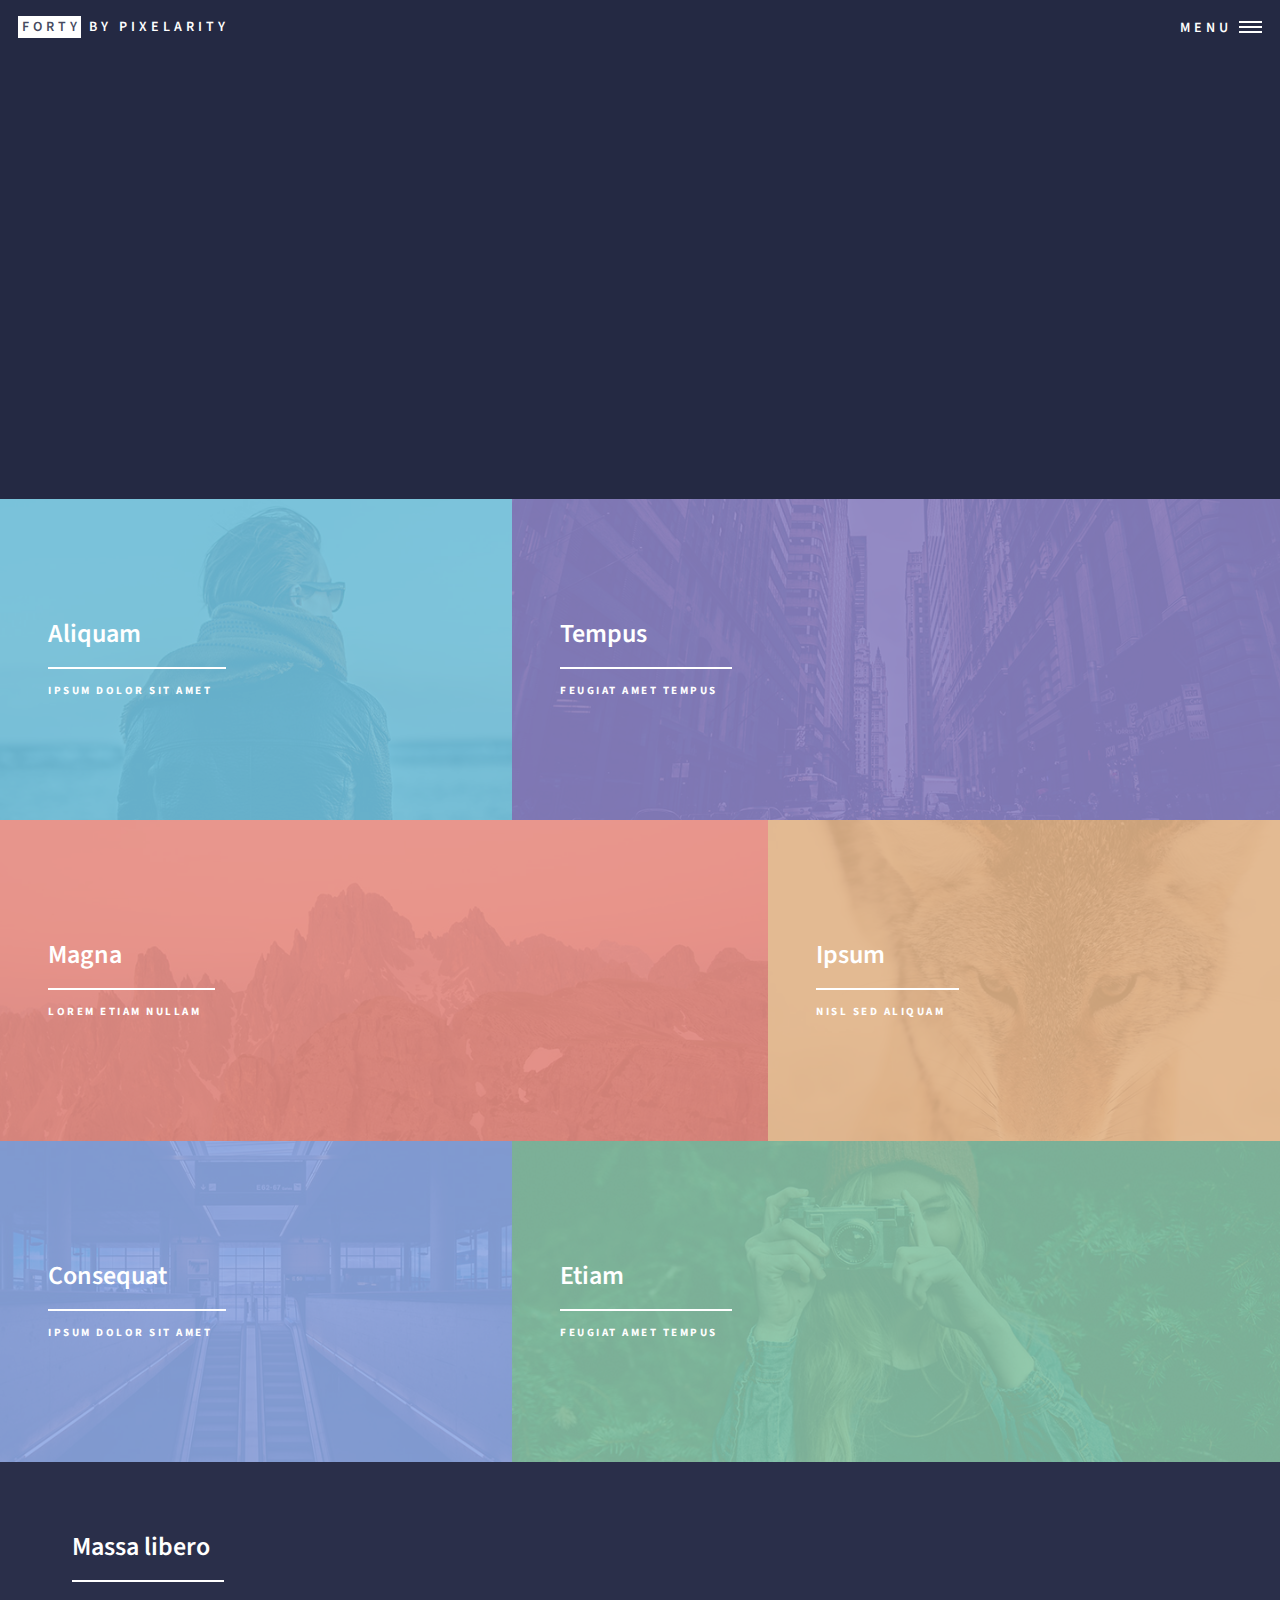
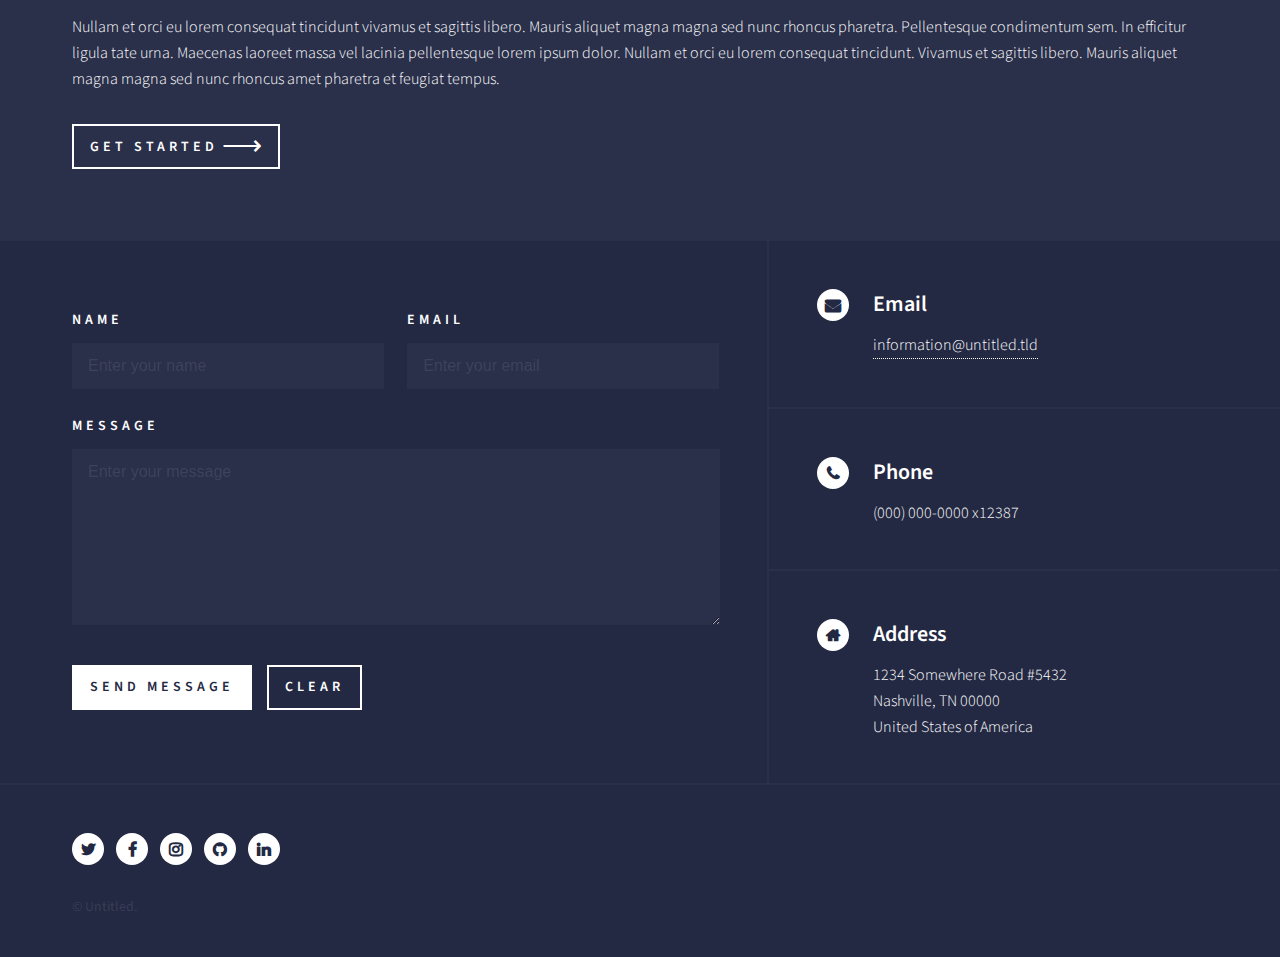
<file: index.html>
<!DOCTYPE html>
<html lang="en-US">
<head>
    <!-- Specify the character encoding for the HTML document. The default character encoding in HTML-5 is UTF-8 -->
	<meta charset="utf-8" />
	<!-- Will force Internet Explorer 8/9/10 to render the webpage in the highest available mode in the various cases when it may not -->
	<meta http-equiv="X-UA-Compatible" content="IE=edge" />
	<!-- The user's visible area of a web page that gives the browser instructions on how to control the page's dimensions and scaling -->
	<meta name="viewport" content="width=device-width, initial-scale=1.0" />
	<!-- The above 3 meta tags must come first in the head; any other head content must come after these tags -->
	<!-- Define a description of your web page -->
	<meta name="description" content="" />
	<!-- Define keywords for search engines -->
	<meta name="keywords" content="" />
    <!-- Define the author of a page -->
    <meta name="author" content="Dima Porhovniuk" />
	<title>Forty - Main Page</title>
	<!-- Normalize v4.1.1 -->
	<link rel="stylesheet" href="css/normalize.min.css" />
	<!-- Just Bootstrap grid -->
	<!-- <link rel="stylesheet" href="css/boots_grid.min.css" /> -->
	<!-- Google Fonts -->
	<link href="https://fonts.googleapis.com/css?family=Source+Sans+Pro:200,200i,300,300i,400,400i,600,600i,700,700i,900,900i" rel="stylesheet"> 
	<!-- Icons from Font Awesome -->
	<link rel="stylesheet" href="css/fonts_awesome_icons.min.css" />
	<!-- Work CSS field -->
	<link rel="stylesheet" href="css/main.min.css" />
	<!-- animation -->
	<link rel="stylesheet" href="https://cdnjs.cloudflare.com/ajax/libs/animate.css/3.5.2/animate.min.css">
	<!-- .container>.row>.col-lg-12.col-md-12.col-sm-12.col-xs-12 -->
</head>

<body>
<nav>
    <ul class="close">
        <li></li>
        <li></li>
    </ul>
    <ul class="menu">
        <li><a href="#">home</a></li>
        <li><a href="#">landing</a></li>
        <li><a href="#">generic</a></li>
        <li><a href="#">elements</a></li>
        <li>
            <ul class="btns">
                <li><a href="#">get started</a></li>
                <li><a href="#">log in</a></li>
            </ul>
        </li>
    </ul>
</nav>
<div class="content_wrapper">
    <header class="banner bann lighten_main">
       <div></div>
        <header class="clearfix to_down_head">
            <a href="#" class="log"><span>forty</span><span>by pixelarity</span></a>
            <div class="menu_click">
                <span>menu</span>
                <ul class="burger">
                    <li></li>
                    <li></li>    
                    <li></li>
                </ul> 
            </div>
        </header>
        <section class="intro to_right">
            <h1>Hi, my name is Forty</h1>
            <p>A aliquet diam aliquam integer at Cubilia <span></span> sed aliquam lorem dis Egestas Commodo.</p>
            <div><span>get started</span></div>
        </section>
    </header>
    <section class="link_gallery">
        <a href="html/index_descr.html">
            <div>
                <h3>Aliquam</h3>
                <p>Ipsum dolor sit amet</p>
            </div>
        </a>
        <a href="html/index_descr.html">
            <div>
                <h3>Tempus</h3>
                <p>feugiat amet tempus</p>
            </div>
        </a>
        <a href="html/index_descr.html">
            <div>
                <h3>Magna</h3>
                <p>Lorem etiam nullam</p>
            </div>
        </a>
        <a href="html/index_descr.html">
            <div>
                <h3>Ipsum</h3>
                <p>Nisl sed aliquam</p>
            </div>
        </a>
        <a href="html/index_descr.html">
            <div>
                <h3>Consequat</h3>
                <p>Ipsum dolor sit amet</p>
            </div>
        </a>
        <a href="html/index_descr.html">
            <div>
                <h3>Etiam</h3>
                <p>Feugiat amet tempus</p>
            </div>
        </a>
    </section>
    <section class="descript">
        <h2>Massa libero</h2>
        <p>Nullam et orci eu lorem consequat tincidunt vivamus et sagittis libero. Mauris aliquet magna magna sed nunc rhoncus pharetra. Pellentesque condimentum sem. In efficitur ligula tate urna. Maecenas laoreet massa vel lacinia pellentesque lorem ipsum dolor. Nullam et orci eu lorem consequat tincidunt. Vivamus et sagittis libero. Mauris aliquet magna magna sed nunc rhoncus amet pharetra et feugiat tempus.</p>
        <a href="#"><span>get started</span></a>
    </section>
    <footer>
        <section class="for_form">
            <form action="get">
                <fieldset>
                	<div>
                		<label for="user_name">name</label>
                		<input type='text' name='name' id='user_name' placeholder="Enter your name">
                	</div>
                    <div>
                    	<label for='user_email'>email</label>
                    	<input type='email' name='email' id='user_email' placeholder="Enter your email">
                    </div>
                    <label for='user_message'>message</label>
                    <textarea name='message' id='user_message' rows="6" placeholder="Enter your message"></textarea>
                    <input type="submit" value='send message'>
                    <input type="reset" value='clear'>
                </fieldset>
            </form>
        </section>
        <address class="contacts">
            <ul class='email'>
                <li class='contact'>Email</li>
                <li>
                    <ul>
                        <li><a href="mailto:information@untitled.tld">information@untitled.tld</a></li>
                    </ul>
                </li>
            </ul>
            <ul class='phone'>
                <li class='contact'>Phone</li>
                <li>
                    <ul>
                        <li>(000) 000-0000 x12387</li>
                    </ul>
                </li>
            </ul>
            <ul class='address'>
                <li class='contact'>Address</li>
                <li>
                    <ul>
                        <li>1234 Somewhere Road #5432</li>
                        <li>Nashville, TN 00000</li>
                        <li>United States of America</li>
                    </ul>
                </li>
            </ul>
        </address>
        <section class='socweb'>
            <ul>
                <li class='contact'></li>
                <li class='contact'></li>
                <li class='contact'></li>
                <li class='contact'></li>
                <li class='contact'></li>
            </ul>
            <p>&copy; Untitled.</p>
        </section>
    </footer>
</div>
<script src='js/scrpt.min.js'></script>
</body>
</html>
</file>
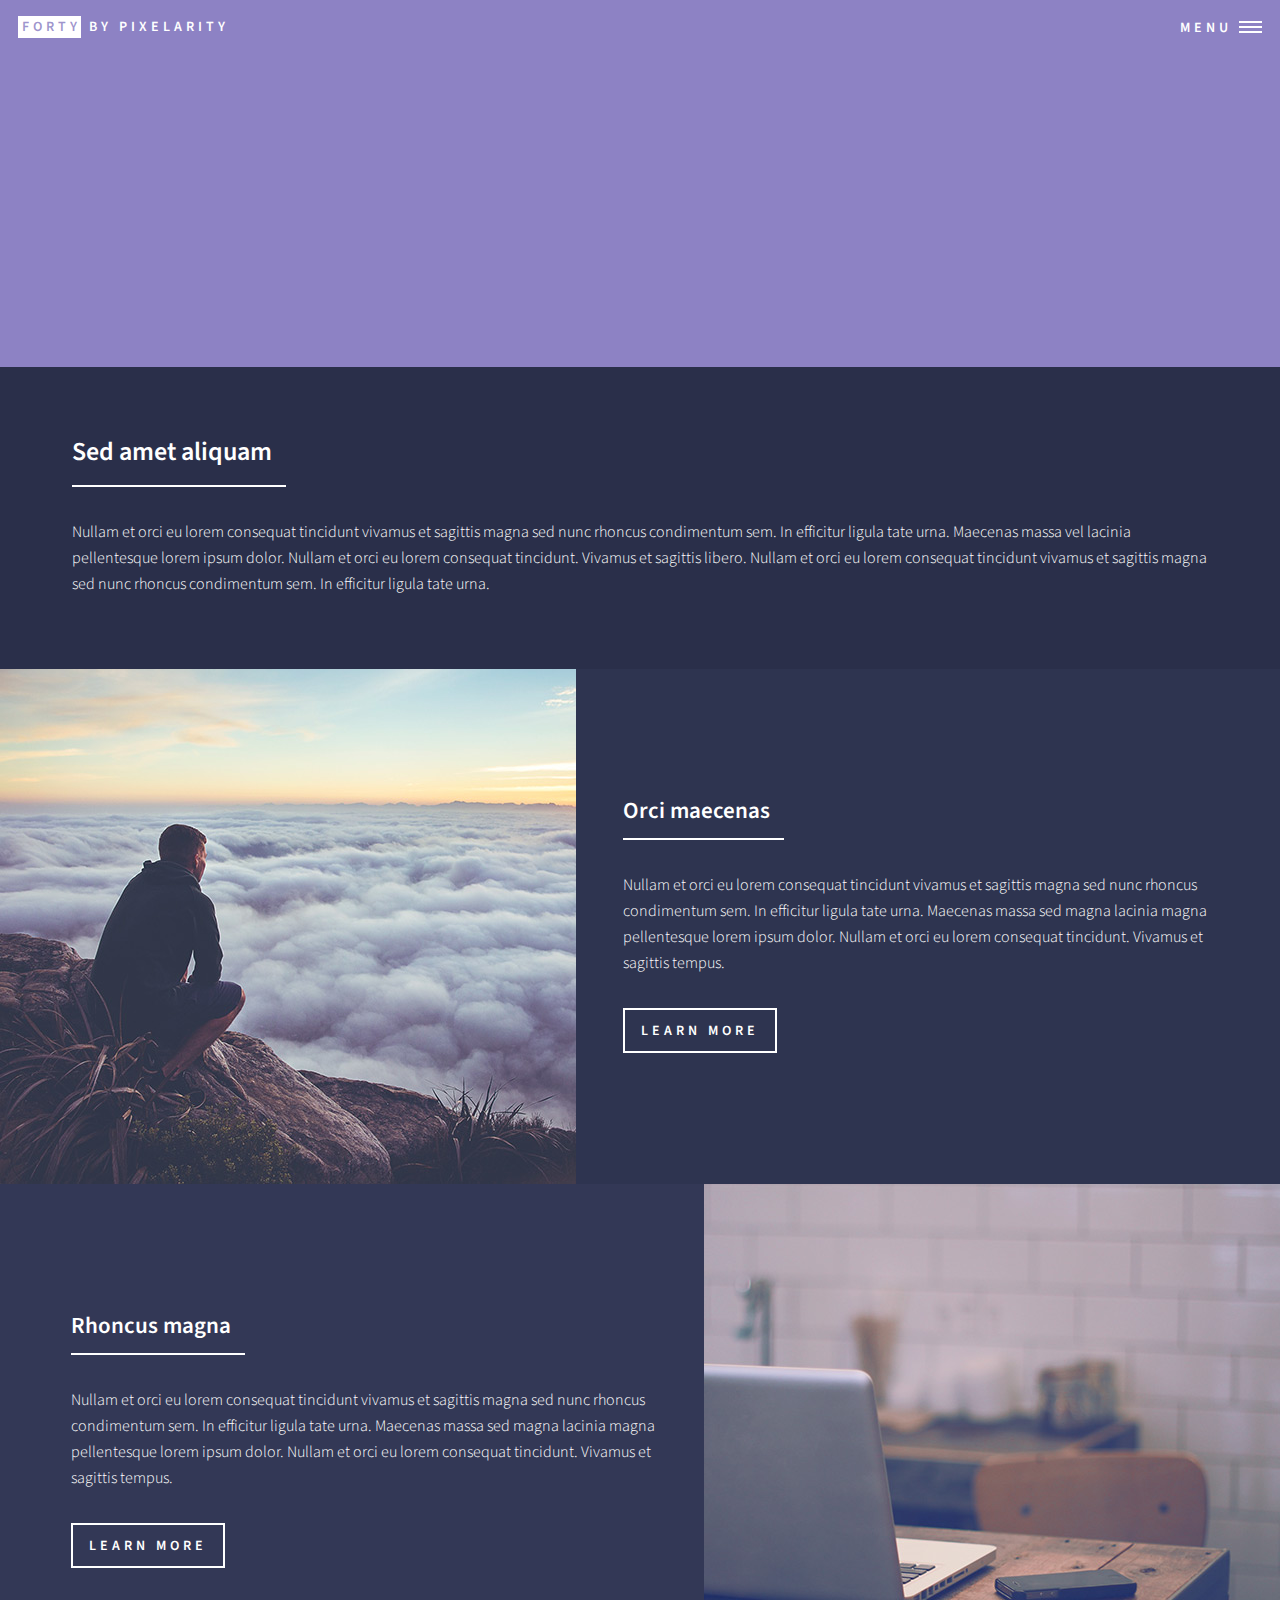
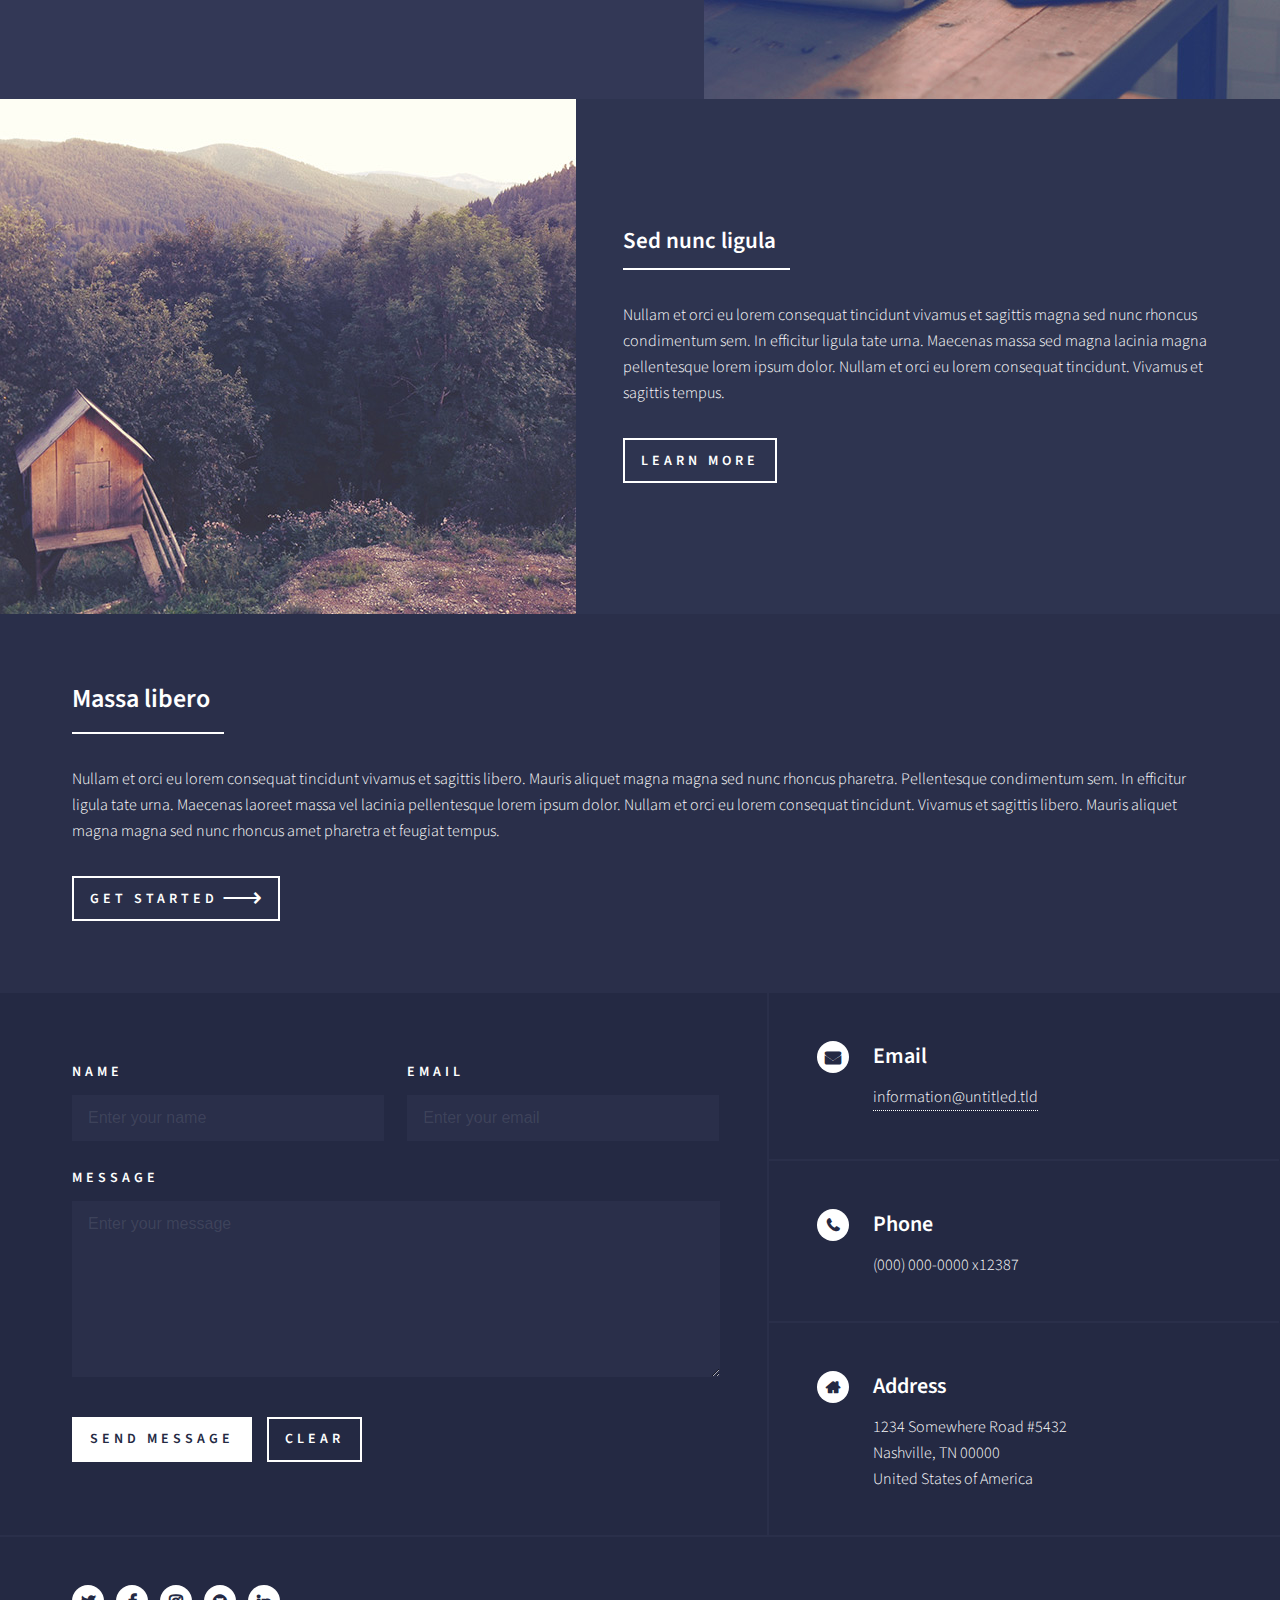
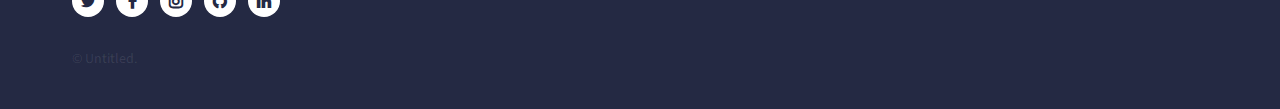
<file: html/index_descr.html>
<!DOCTYPE html>
<html lang="en-US">
<head>
    <!-- Specify the character encoding for the HTML document. The default character encoding in HTML-5 is UTF-8 -->
	<meta charset="utf-8" />
	<!-- Will force Internet Explorer 8/9/10 to render the webpage in the highest available mode in the various cases when it may not -->
	<meta http-equiv="X-UA-Compatible" content="IE=edge" />
	<!-- The user's visible area of a web page that gives the browser instructions on how to control the page's dimensions and scaling -->
	<meta name="viewport" content="width=device-width, initial-scale=1.0" />
	<!-- The above 3 meta tags must come first in the head; any other head content must come after these tags -->
	<!-- Define a description of your web page -->
	<meta name="description" content="" />
	<!-- Define keywords for search engines -->
	<meta name="keywords" content="" />
    <!-- Define the author of a page -->
    <meta name="author" content="Dima Porhovniuk" />
	<title>Forty - Main Page</title>
	<!-- Normalize v4.1.1 -->
	<link rel="stylesheet" href="../css/normalize.min.css" />
	<!-- Google Fonts -->
	<link href="https://fonts.googleapis.com/css?family=Source+Sans+Pro:200,200i,300,300i,400,400i,600,600i,700,700i,900,900i" rel="stylesheet"> 
	<!-- Icons from Font Awesome -->
	<link rel="stylesheet" href="../css/fonts_awesome_icons.min.css" />
	<!-- Work CSS field -->
	<link rel="stylesheet" href="../css/main.min.css" />
	<!-- animation -->
	<link rel="stylesheet" href="https://cdnjs.cloudflare.com/ajax/libs/animate.css/3.5.2/animate.min.css">
</head>

<body>
<nav>
    <ul class="close">
        <li></li>
        <li></li>
    </ul>
    <ul class="menu">
        <li><a href="#">home</a></li>
        <li><a href="#">landing</a></li>
        <li><a href="#">generic</a></li>
        <li><a href="#">elements</a></li>
        <li>
            <ul class="btns">
                <li><a href="#">get started</a></li>
                <li><a href="#">log in</a></li>
            </ul>
        </li>
    </ul>
</nav>
<div class="content_wrapper">
    <header class="banner_for_index bann lighten_purple">
        <header class="clearfix to_down_head">
            <a href="../index.html" class="log"><span>forty</span><span>by pixelarity</span></a>
            <div class="menu_click">
                <span>menu</span>
                <ul class="burger">
                    <li></li>
                    <li></li>    
                    <li></li>
                </ul> 
            </div>
        </header>
        <section class="intro_for_index to_right">
            <h1>Landing</h1>
            <p>Lorem ipsum dolor sit amet nullam consequat<span></span> sed veroeros. tempus adipiscing nulla.</p>
        </section>
    </header>
    <section class="descript">
        <h2>Sed amet aliquam</h2>
        <p>Nullam et orci eu lorem consequat tincidunt vivamus et sagittis magna sed nunc rhoncus condimentum sem. In efficitur ligula tate urna. Maecenas massa vel lacinia pellentesque lorem ipsum dolor. Nullam et orci eu lorem consequat tincidunt. Vivamus et sagittis libero. Nullam et orci eu lorem consequat tincidunt vivamus et sagittis magna sed nunc rhoncus condimentum sem. In efficitur ligula tate urna.</p>
    </section>
    <section class="articles">
        <article>
            <img src="../img/pic08.jpg" alt="">
            <div class="wrapper">
                <h3>Orci maecenas</h3>
                <p>Nullam et orci eu lorem consequat tincidunt vivamus et sagittis magna sed nunc rhoncus condimentum sem. In efficitur ligula tate urna. Maecenas massa sed magna lacinia magna pellentesque lorem ipsum dolor. Nullam et orci eu lorem consequat tincidunt. Vivamus et sagittis tempus.</p>
                <a href="#">Learn more</a>
            </div>
        </article>
        <article>
            <img src="../img/pic09.jpg" alt="">
            <div class="wrapper">
                <h3>Rhoncus magna</h3>
                <p>Nullam et orci eu lorem consequat tincidunt vivamus et sagittis magna sed nunc rhoncus condimentum sem. In efficitur ligula tate urna. Maecenas massa sed magna lacinia magna pellentesque lorem ipsum dolor. Nullam et orci eu lorem consequat tincidunt. Vivamus et sagittis tempus.</p>
                <a href="#">Learn more</a>
            </div>
        </article>
        <article>
            <img src="../img/pic10.jpg" alt="">
            <div class="wrapper">
                <h3>Sed nunc ligula</h3>
                <p>Nullam et orci eu lorem consequat tincidunt vivamus et sagittis magna sed nunc rhoncus condimentum sem. In efficitur ligula tate urna. Maecenas massa sed magna lacinia magna pellentesque lorem ipsum dolor. Nullam et orci eu lorem consequat tincidunt. Vivamus et sagittis tempus.</p>
                <a href="#">Learn more</a>
            </div>
        </article>
    </section>
    <section class="descript">
        <h2>Massa libero</h2>
        <p>Nullam et orci eu lorem consequat tincidunt vivamus et sagittis libero. Mauris aliquet magna magna sed nunc rhoncus pharetra. Pellentesque condimentum sem. In efficitur ligula tate urna. Maecenas laoreet massa vel lacinia pellentesque lorem ipsum dolor. Nullam et orci eu lorem consequat tincidunt. Vivamus et sagittis libero. Mauris aliquet magna magna sed nunc rhoncus amet pharetra et feugiat tempus.</p>
        <a href="#"><span>get started</span></a>
    </section>
    <footer>
        <section class="for_form">
            <form action="get">
                <fieldset>
                	<div>
                		<label for="user_name">name</label>
                		<input type='text' name='name' id='user_name' placeholder="Enter your name">
                	</div>
                    <div>
                    	<label for='user_email'>email</label>
                    	<input type='email' name='email' id='user_email' placeholder="Enter your email">
                    </div>
                    <label for='user_message'>message</label>
                    <textarea name='message' id='user_message' rows="6" placeholder="Enter your message"></textarea>
                    <input type="submit" value='send message'>
                    <input type="reset" value='clear'>
                </fieldset>
            </form>
        </section>
        <address class="contacts">
            <ul class='email'>
                <li class='contact'>Email</li>
                <li>
                    <ul>
                        <li><a href="mailto:information@untitled.tld">information@untitled.tld</a></li>
                    </ul>
                </li>
            </ul>
            <ul class='phone'>
                <li class='contact'>Phone</li>
                <li>
                    <ul>
                        <li>(000) 000-0000 x12387</li>
                    </ul>
                </li>
            </ul>
            <ul class='address'>
                <li class='contact'>Address</li>
                <li>
                    <ul>
                        <li>1234 Somewhere Road #5432</li>
                        <li>Nashville, TN 00000</li>
                        <li>United States of America</li>
                    </ul>
                </li>
            </ul>
        </address>
        <section class='socweb'>
            <ul>
                <li class='contact'></li>
                <li class='contact'></li>
                <li class='contact'></li>
                <li class='contact'></li>
                <li class='contact'></li>
            </ul>
            <p>&copy; Untitled.</p>
        </section>
    </footer>
</div>
<script src='../js/scrpt.min.js'></script>
</body>
</html>
</file>
<file: css/fonts_awesome_icons.min.css>
@font-face {
    font-family: 'FontAwesome';
    src: url('../fonts/fontawesome-webfont.eot?v=4.6.3');
    src: url('../fonts/fontawesome-webfont.eot?#iefix&v=4.6.3') format('embedded-opentype'), url('../fonts/fontawesome-webfont.woff2?v=4.6.3') format('woff2'), url('../fonts/fontawesome-webfont.woff?v=4.6.3') format('woff'), url('../fonts/fontawesome-webfont.ttf?v=4.6.3') format('truetype'), url('../fonts/fontawesome-webfont.svg?v=4.6.3#fontawesomeregular') format('svg');
    font-weight: normal;
    font-style: normal;
}

.fa {
    display: inline-block;
    font: normal normal normal 14px/1 FontAwesome;
    font-size: inherit;
    text-rendering: auto;
    -webkit-font-smoothing: antialiased;
    -moz-osx-font-smoothing: grayscale;
}

.fa-navicon:before,
.fa-reorder:before,
.fa-bars:before {
    content: "\f0c9";
}

.fa-times:before {
    content: "\f00d";
}

.fa-facebook:before {
    content: "\f09a";
}

.fa-instagram:before {
    content: "\f16d";
}

.fa-linkedin:before {
    content: "\f0e1";
}

.fa-twitter:before {
    content: "\f099";
}

.fa-github:before {
  content: "\f09b";
}

.fa-envelope:before {
  content: "\f0e0";
}

.fa-home:before {
  content: "\f015";
}

.fa-phone:before {
  content: "\f095";
}
</file>
<file: css/main.min.css>
body{font-family:"Source Sans Pro",arial,sans-serif;background-color:#242943;color:#fff;line-height:1;position:relative;z-index:0}*,:after,:before{-webkit-box-sizing:border-box;-moz-box-sizing:border-box;box-sizing:border-box}.clearfix:after,.clearfix:before{content:"";display:table}.clearfix:after{clear:both}.clearfix{zoom:1}ul{margin:0;padding:0;list-style:none}a{text-decoration:none;color:#fff}fieldset,h1,h2,h3,p{margin:0}fieldset{padding:0;border:none}h1,h2,h3{font-weight:600}input[type=reset],input[type=submit]{border:none;background:0 0}address{font-style:normal}@-webkit-keyframes to_opacity{from{opacity:0}to{opacity:1}}@-moz-keyframes to_opacity{from{opacity:0}to{opacity:1}}@-o-keyframes to_opacity{from{opacity:0}to{opacity:1}}@keyframes to_opacity{from{opacity:0}to{opacity:1}}@-webkit-keyframes from_opacity{from{opacity:1}to{opacity:0}}@-moz-keyframes from_opacity{from{opacity:1}to{opacity:0}}@-o-keyframes from_opacity{from{opacity:1}to{opacity:0}}@keyframes from_opacity{from{opacity:1}to{opacity:0}}@-webkit-keyframes to_blur{from{-webkit-filter:blur(0)}to{-webkit-filter:blur(5px)}}@-moz-keyframes to_blur{from{-moz-filter:blur(0)}to{-moz-filter:blur(5px)}}@-o-keyframes to_blur{from{-o-filter:blur(0)}to{-o-filter:blur(5px)}}@keyframes to_blur{from{filter:blur(0)}to{filter:blur(5px)}}@-webkit-keyframes from_blur{from{-webkit-filter:blur(5px)}to{-webkit-filter:blur(0)}}@-moz-keyframes from_blur{from{-moz-filter:blur(5px)}to{-moz-filter:blur(0)}}@-o-keyframes from_blur{from{-o-filter:blur(5px)}to{-o-filter:blur(0)}}@keyframes from_blur{from{filter:blur(5px)}to{filter:blur(0)}}@-webkit-keyframes from_up_to_down{from{-webkit-transform:translateY(-100%)}to{-webkit-transform:translateY(0)}}@-moz-keyframes from_up_to_down{from{-moz-transform:translateY(-100%)}to{-moz-transform:translateY(0)}}@-o-keyframes from_up_to_down{from{-o-transform:translateY(-100%)}to{-o-transform:translateY(0)}}@keyframes from_up_to_down{from{transform:translateY(-100%)}to{transform:translateY(0)}}@-webkit-keyframes from_down_to_up{from{-webkit-transform:translateY(0)}to{-webkit-transform:translateY(-100%)}}@-moz-keyframes from_down_to_up{from{-moz-transform:translateY(0)}to{-moz-transform:translateY(-100%)}}@-o-keyframes from_down_to_up{from{-o-transform:translateY(0)}to{-o-transform:translateY(-100%)}}@keyframes from_down_to_up{from{transform:translateY(0)}to{transform:translateY(-100%)}}@-webkit-keyframes from_left_to_right{from{-webkit-transform:translateX(-100%);opacity:0}to{-webkit-transform:translateX(0);opacity:1}}@-moz-keyframes from_left_to_right{from{-moz-transform:translateX(-100%);opacity:0}to{-moz-transform:translateX(0);opacity:1}}@-o-keyframes from_left_to_right{from{-o-transform:translateX(-100%);opacity:0}to{-o-transform:translateX(0);opacity:1}}@keyframes from_left_to_right{from{transform:translateX(-100%);opacity:0}to{transform:translateX(0);opacity:1}}@-webkit-keyframes darken{from{background-color:transparent}to{background-color:rgba(36,41,67,1)}}@-moz-keyframes darken{from{background-color:transparent}to{background-color:rgba(36,41,67,1)}}@-o-keyframes darken{from{background-color:transparent}to{background-color:rgba(36,41,67,1)}}@keyframes darken{from{background-color:transparent}to{background-color:rgba(36,41,67,1)}}@-webkit-keyframes lighten_main{from{background-color:rgba(36,41,67,1)}to{background-color:rgba(36,41,67,.85)}}@-moz-keyframes lighten_main{from{background-color:rgba(36,41,67,1)}to{background-color:rgba(36,41,67,.85)}}@-o-keyframes lighten_main{from{background-color:rgba(36,41,67,1)}to{background-color:rgba(36,41,67,.85)}}@keyframes lighten_main{from{background-color:rgba(36,41,67,1)}to{background-color:rgba(36,41,67,.85)}}@-webkit-keyframes lighten_purple{from{background-color:rgba(141,130,196,1)}to{background-color:rgba(141,130,196,.85)}}@-moz-keyframes lighten_purple{from{background-color:rgba(141,130,196,1)}to{background-color:rgba(141,130,196,.85)}}@-o-keyframes lighten_purple{from{background-color:rgba(141,130,196,1)}to{background-color:rgba(141,130,196,.85)}}@keyframes lighten_purple{from{background-color:rgba(141,130,196,1)}to{background-color:rgba(141,130,196,.85)}}@-webkit-keyframes size{from{-webkit-transform:scale(1)}to{-webkit-transform:scale(.5)}}@-moz-keyframes size{from{-moz-transform:scale(1)}to{-moz-transform:scale(.5)}}@-o-keyframes size{from{-o-transform:scale(1)}to{-o-transform:scale(.5)}}@keyframes size{from{transform:scale(1)}to{transform:scale(.5)}}.blur_off,.blur_on,.darken:before,.lighten_main:before,.lighten_purple:before,.opacity_off,.opacity_on,.size,.to_down,.to_up{-webkit-animation-timing-function:linear;-moz-animation-timing-function:linear;-o-animation-timing-function:linear;animation-timing-function:linear}.blur_on,.darken:before,.lighten_main:before,.lighten_purple:before,.opacity_on,.size,.to_down{-webkit-animation-fill-mode:forwards;-moz-animation-fill-mode:forwards;-o-animation-fill-mode:forwards;animation-fill-mode:forwards}.blur_off,.opacity_off,.to_up{-webkit-animation-fill-mode:backwards;-moz-animation-fill-mode:backwards;-o-animation-fill-mode:backwards;animation-fill-mode:backwards}.opacity_off,.opacity_on,.lighten_main:before,.lighten_purple:before{-webkit-animation-duration:1s;-moz-animation-duration:1s;-o-animation-duration:1s;animation-duration:1s}.opacity_on{-webkit-animation-name:to_opacity;-moz-animation-name:to_opacity;-o-animation-name:to_opacity;animation-name:to_opacity;-webkit-animation-delay:.25s;-moz-animation-delay:.25s;-o-animation-delay:.25s;animation-delay:.25s}.opacity_on{-webkit-animation-delay:.25s;-moz-animation-delay:.25s;-o-animation-delay:.25s;animation-delay:.25s}.opacity_off{-webkit-animation-name:from_opacity;-moz-animation-name:from_opacity;-o-animation-name:from_opacity;animation-name:from_opacity}.blur_off,.blur_on,.size,.to_down,.to_up{-webkit-animation-duration:.75s;-moz-animation-duration:.75s;-o-animation-duration:.75s;animation-duration:.75s}.blur_on{-webkit-animation-name:to_blur;-moz-animation-name:to_blur;-o-animation-name:to_blur;animation-name:to_blur}.blur_off{-webkit-animation-name:from_blur;-moz-animation-name:from_blur;-o-animation-name:from_blur;animation-name:from_blur}.blur_off,.lighten_main:before,.lighten_purple:before{-webkit-animation-delay:.5s;-moz-animation-delay:.5s;-o-animation-delay:.5s;animation-delay:.5s}.to_down{-webkit-animation-name:from_up_to_down;-moz-animation-name:from_up_to_down;-o-animation-name:from_up_to_down;animation-name:from_up_to_down}.to_up{-webkit-animation-name:from_down_to_up;-moz-animation-name:from_down_to_up;-o-animation-name:from_down_to_up;animation-name:from_down_to_up}.to_right{-webkit-animation:from_left_to_right 1.5s linear .75s forwards,to_opacity 1.5s linear 1.5s backwards;-moz-animation:from_left_to_right 1.5s linear .75s forwards,to_opacity 1.5s linear 1.5s backwards;-o-animation:from_left_to_right 1.5s linear .75s forwards,to_opacity 1.5s linear 1.5s backwards;animation:from_left_to_right 1.5s linear .75s forwards,to_opacity 1.5s linear 1.5s backwards}.to_down_head{-webkit-animation:from_up_to_down 1.25s linear .5s forwards,to_opacity 1.5s linear 1s backwards;-moz-animation:from_up_to_down 1.25s linear .5s forwards,to_opacity 1.5s linear 1s backwards;-o-animation:from_up_to_down 1.25s linear .5s forwards,to_opacity 1.5s linear 1s backwards;animation:from_up_to_down 1.25s linear .5s forwards,to_opacity 1.5s linear 1s backwards}.size{-webkit-animation-name:size;-moz-animation-name:size;-o-animation-name:size;animation-name:size}.darken:before{content:'';position:absolute;top:0;right:0;bottom:0;left:0;background-color:transparent;z-index:1;-webkit-animation-name:darken;-moz-animation-name:darken;-o-animation-name:darken;animation-name:darken;-webkit-animation-duration:.25s;-moz-animation-duration:.25s;-o-animation-duration:.25s;animation-duration:.25s}.articles a,.close li,.descript a,.email .contact+li>ul,.email .contact+li>ul a,.intro div,.link_gallery a div:after,.log span:nth-child(1),.log span:nth-child(2),.menu a,.menu_click .burger li,.menu_click span,.socweb .contact:before,input[type=reset],input[type=submit]{-webkit-transition:all .25s linear;-moz-transition:all .25s linear;-o-transition:all .25s linear;transition:all .25s linear}.close:hover li,.log:hover span:nth-child(1),.menu .btns li:nth-of-type(1) a:hover,.menu_click:hover .burger li,.socweb .contact:hover:before,input[type=submit]:hover{background-color:#9bf1ff}.close:active li,.log:active span:nth-child(1),.menu .btns li:nth-of-type(1) a:active,.menu_click:active .burger li,.socweb .contact:active:before,input[type=submit]:active{background-color:#6fc3df}.articles a:hover,.descript a:hover,.email .contact+li>ul:hover a,.intro div:hover,.log:hover span:nth-child(2),.menu .btns li:nth-of-type(2) a:hover,.menu>li>a:hover,.menu_click:hover span,input[type=reset]:hover{color:#9bf1ff}.articles a:active,.descript a:active,.email .contact+li>ul:active a,.intro div:active,.log:active span:nth-child(2),.menu .btns li:nth-of-type(2) a:active,.menu>li>a:active,.menu_click:active span,input[type=reset]:active{color:#6fc3df}.articles a:hover,.descript a:hover,.intro div:hover,.menu .btns li:nth-of-type(1) a:hover,.menu .btns li:nth-of-type(2) a:hover,input[type=reset]:hover,input[type=submit]:hover{border-color:#9bf1ff}.articles a:active,.descript a:active,.intro div:active,.menu .btns li:nth-of-type(1) a:active,.menu .btns li:nth-of-type(2) a:hover,input[type=reset]:active,input[type=submit]:active{border-color:#6fc3df}.link_gallery a:nth-of-type(n+1):hover div:after{background-color:transparent}.email .contact+li>ul:hover{border-color:transparent}nav{position:fixed;top:0;right:0;bottom:0;left:0;width:100%;height:100%;background-color:rgba(36,41,67,.95);opacity:0;display:none;z-index:3}.close{padding:2.04167rem 1.5rem}.close li:nth-child(1){-ms-transform:rotate(45deg);-webkit-transform:rotate(45deg);-o-transform:rotate(45deg);transform:rotate(45deg)}.close li:nth-child(2){-ms-transform:translateY(-.125rem) rotate(-45deg);-webkit-transform:translateY(-.125rem) rotate(-45deg);-o-transform:translateY(-.125rem) rotate(-45deg);transform:translateY(-.125rem) rotate(-45deg)}.menu{padding:4.375rem 0;position:relative;left:50%;top:50%;width:18rem;text-align:center;-webkit-transform:translate(-50%,-50%);-ms-transform:translate(-50%,-50%);-o-transform:translate(-50%,-50%);transform:translate(-50%,-50%)}.menu>li:nth-last-child(n+3){border-bottom:.0625rem solid rgba(255,255,255,.1)}.menu>li:last-child{margin-top:1rem}.menu li a{display:block}.menu>li:not(:last-child) a{padding:.75rem 0;line-height:1.75rem}.articles a,.menu .btns a,input[type=reset],input[type=submit]{padding:.40625rem 0;line-height:1.75rem;border:.125rem solid #fff}.menu .btns li:nth-of-type(1) a{color:rgba(36,41,67,.95);background-color:#fff;margin-bottom:1rem}.banner,.banner_for_index{position:relative;background-repeat:no-repeat;background-position:35% 0;-webkit-background-size:cover;background-size:cover;z-index:3}.banner{background-image:url(../img/banner.jpg)}.banner_for_index{background-image:url(../img/pic07.jpg)}.lighten_main:before,.lighten_purple:before{content:'';position:absolute;top:0;right:0;bottom:0;left:0;z-index:1}.lighten_main:before{;background-color:rgba(36,41,67,1);-webkit-animation-name:lighten_main;-moz-animation-name:lighten_main;-o-animation-name:lighten_main;animation-name:lighten_main}.lighten_purple:before{;background-color:rgba(141,130,196,1);-webkit-animation-name:lighten_purple;-moz-animation-name:lighten_purple;-o-animation-name:lighten_purple;animation-name:lighten_purple}.bann header{padding:.625rem .75rem;position:absolute;top:0;right:0;left:0;z-index:3}.fixed_header{background-color:#242943;-webkit-transform:translateY(-100%);-moz-transform:translateY(-100%);-o-transform:translateY(-100%);-ms-transform:translateY(-100%);transform:translateY(-100%);box-shadow:inset 0 0 .0625rem #000}.articles a,.articles h3,.burger,.contact:before,.descript a,.descript a>span,.descript h2,.email .contact+li>ul,.intro div,.intro div>span,.link_gallery div p,.log,.log span:nth-child(1),.menu,.menu_click,.socweb .contact,input[type=reset],input[type=submit]{display:inline-block}.articles a,.descript a>span,.for_form label,.intro div>span,.log,.menu li a,.menu_click span,input[type=reset],input[type=submit]{text-transform:uppercase;font-size:.875em;font-weight:600;letter-spacing:.25rem}.log span:nth-child(1){padding:.25rem 0 .25rem .25rem;background-color:#fff}.banner .log span:nth-child(1){color:rgba(36,41,67,.85)}.banner_for_index .log span:nth-child(1){color:rgba(141,130,196,.85)}.banner_for_index .fixed_header .log span:nth-child(1){color:#242943}.log span:nth-child(2),.menu_click span{display:none}.close,.menu_click{float:right;cursor:pointer}.burger{margin-bottom:-.0625rem}.burger li,.close li{height:.125rem;background-color:#fff;font-size:0}.burger li{width:1.4375rem}.close li{width:1.75rem}.burger li:first-child{margin-top:.3125rem}.burger li:not(:first-child){margin-top:.1875rem}.intro{padding:8.8125rem 1.5rem 5rem;position:relative;z-index:2;opacity:0;-webkit-transform:translateX(-100%);-moz-transform:translateX(-100%);-o-transform:translateX(-100%);-ms-transform:translateX(-100%);transform:translateX(-100%)}.intro_for_index{padding:3rem 1.5rem;position:relative;z-index:2;opacity:0;-webkit-transform:translateX(-100%);-moz-transform:translateX(-100%);-o-transform:translateX(-100%);-ms-transform:translateX(-100%);transform:translateX(-100%)}.intro h1,.intro_for_index h1{padding:1.25rem 0;border-bottom:.125rem solid #fff;margin-bottom:.625rem}.intro p,.intro_for_index p,.link_gallery div p{text-transform:uppercase;font-size:.6875em;font-weight:700;letter-spacing:.15625rem}.intro p,.intro_for_index p{line-height:1.75;padding:1.375rem 0}.descript a,.intro div{padding:.375rem 1rem .4375rem;border:.125rem solid #fff}.descript a>span,.intro div>span{vertical-align:top;margin-top:.5rem}.intro div{cursor:pointer}.descript a:after,.intro div:after{content:'\27F6';font-size:1.75em;margin-left:.25rem}.link_gallery a{display:block;position:relative;background-color:transparent;z-index:2}.link_gallery div{position:relative;-webkit-background-size:cover;background-size:cover;background-repeat:no-repeat;background-position:center;padding:7.875rem 1.5rem;z-index:0}.link_gallery div:after,.link_gallery div:before{content:'';position:absolute;top:0;right:0;bottom:0;left:0}.link_gallery div:before{background-color:rgba(102,102,102,.2);z-index:-2}.link_gallery div:after{z-index:-1}.link_gallery a:nth-of-type(1) div{background-image:url(../img/pic01.jpg)}.link_gallery a:nth-of-type(1) div:after{background-color:rgba(111,195,223,.85)}.link_gallery a:nth-of-type(2) div{background-image:url(../img/pic02.jpg)}.link_gallery a:nth-of-type(2) div:after{background-color:rgba(141,130,196,.85)}.link_gallery a:nth-of-type(3) div{background-image:url(../img/pic03.jpg)}.link_gallery a:nth-of-type(3) div:after{background-color:rgba(236,141,129,.85)}.link_gallery a:nth-of-type(4) div{background-image:url(../img/pic04.jpg)}.link_gallery a:nth-of-type(4) div:after{background-color:rgba(231,183,136,.85)}.link_gallery a:nth-of-type(5) div{background-image:url(../img/pic05.jpg)}.link_gallery a:nth-of-type(5) div:after{background-color:rgba(142,169,232,.85)}.link_gallery a:nth-of-type(6) div{background-image:url(../img/pic06.jpg)}.link_gallery a:nth-of-type(6) div:after{background-color:rgba(135,197,164,.85)}.articles h3,.descript h2,.link_gallery div h3{font-size:1.4375em;padding-bottom:1rem}.link_gallery div p{border-top:.125rem solid #fff;padding-top:1rem;padding-right:.875rem}.articles .wrapper,.descript,.for_form{padding:3rem 1.5rem}.descript{background-color:#2a2f4a}.articles h3,.descript h2{border-bottom:.125rem solid #fff;padding-right:.875rem}.articles p,.contact+li>ul,.descript p,input[type=email],input[type=text],textarea{font-weight:300;line-height:1.625}.articles p,.descript p{padding:2rem 0}.banner_for_index+.descript p{padding-bottom:0}.for_form{background-color:#242943}.for_form fieldset,.for_form label,input[type=email],input[type=text],textarea{width:100%;display:block}.for_form label{padding-bottom:1rem;padding-top:1.5rem}.for_form div:nth-child(1) label{padding-top:0}input[type=email],input[type=text],textarea{background-color:#2a2f4a;border:none;outline:.125rem solid transparent;padding:.625rem 1rem;color:#fff}input[type=email]:focus,input[type=text]:focus,textarea:focus{outline-color:#6fc3df}::-webkit-input-placeholder{color:rgba(255,255,255,.1);font-family:inherit;font-weight:200}::-moz-placeholder{color:rgba(255,255,255,.1);font-family:inherit;font-weight:200}:-ms-input-placeholder{color:rgba(255,255,255,.1);font-family:inherit;font-weight:200}:-moz-placeholder{color:rgba(255,255,255,.1);font-family:inherit;font-weight:200}input[type=reset],input[type=submit]{padding-right:1rem;padding-left:1rem;font-family:inherit;margin-top:2rem;cursor:pointer}input[type=submit]{color:#242943;background-color:#fff;margin-right:1rem}input[type=reset]{color:#fff;margin-left:-.25rem}.contact{font-size:1.25em;font-weight:600;margin-bottom:.6875rem}.contact:before{font-family:FontAwesome;font-size:1rem;color:#242943;background-color:#fff;width:2rem;line-height:2rem;text-align:center;border-radius:50%;margin-right:1.5rem}.contact+li>ul{margin-left:3.5rem}.email .contact:before{content:'\f0e0'}.phone .contact:before{content:"\f095"}.address .contact:before{content:"\f015"}.address,.email,.phone,.socweb{border-top:.125rem solid #2a2f4a;padding:3rem 1.5rem 2.6875rem}.email{padding-bottom:3rem}.email .contact+li>ul{border-bottom:.0625rem dotted #fff}.socweb ul{font-size:0}.socweb .contact:before{margin-right:.75rem}.socweb .contact:nth-child(1):before{content:"\f099"}.socweb .contact:nth-child(2):before{content:"\f09a"}.socweb .contact:nth-child(3):before{content:"\f16d"}.socweb .contact:nth-child(4):before{content:"\f09b"}.socweb .contact:nth-child(5):before{content:"\f0e1"}.socweb p{color:rgba(255,255,255,.1);font-size:.75rem;margin-top:1.5rem}.articles article:nth-child(2n+1){background-color:#2e3450}.articles article:nth-child(2n){background-color:#333856}.articles img{width:100%}.articles a{padding-right:1rem;padding-left:1rem}@media screen and (min-width:481px){.log span:nth-child(2),.menu_click span{padding:.25rem .25rem .25rem 0;display:inline-block}.log span:nth-child(2){margin-left:.5rem}.intro{padding:4.625rem 1.5rem 3rem}.intro_for_index{padding:3.125rem 1.5rem 1.5rem}.intro p span:before,.intro_for_index p span:before{content:'\a';white-space:pre}.link_gallery div{padding:5.875rem 1.5rem}}@media screen and (min-width:660px){.link_gallery{font-size:0}.for_form div,.link_gallery a{display:inline-block;width:50%}.link_gallery a{font-size:1rem}.for_form div:nth-child(1){padding-right:1.875%}.for_form div:nth-child(2){margin-left:-.25rem;padding-left:1.875%}.for_form div:nth-child(2) label{padding-top:0}}@media screen and (min-width:737px){.banner header,.banner_for_index header{padding:.875rem 1rem}.intro{padding:9.125rem 3rem 6rem}.intro_for_index{padding:7.625rem 3rem 4.5rem}.articles .wrapper,.descript,.for_form{padding:4.5rem 3rem}.intro h1,.intro_for_index h1{font-size:3.25em;margin-bottom:1rem}.intro p,.intro_for_index p{display:inline-block;margin-right:1rem;vertical-align:top}.intro div{margin-top:1.15625rem}.link_gallery div{padding:7.65625rem 3rem}.descript h2,.link_gallery div h3{font-size:1.625em;padding-bottom:1.25rem}.for_form label[for=user_message]{margin-top:1.875rem;padding-top:0}input[type=reset],input[type=submit]{margin-top:2.5rem}.contact{font-size:1.375em}.address,.email,.phone,.socweb{padding-left:3rem;padding-right:3rem}.socweb p{font-size:.875em}}@media screen and (min-width:981px){.banner header,.banner_for_index header{padding:1rem 1.125rem}.intro{padding-top:10.875rem;padding-bottom:7.5rem}.intro_for_index{padding-top:6.8755rem;padding-bottom:3.5rem}.intro h1,.intro_for_index h1{padding-bottom:2rem}.intro_for_index p{padding-top:1.125rem}.contacts,.link_gallery a:nth-child(4n+1),.link_gallery a:nth-child(4n+4){width:40%}.for_form,.link_gallery a:nth-child(4n+2),.link_gallery a:nth-child(4n+3){width:60%}.articles .wrapper,.articles img,.contacts,.for_form{display:inline-block}.for_form{vertical-align:top}.articles .wrapper,.contacts{margin-left:-.25rem}.contacts{border-left:.125rem solid #2a2f4a}.email{border-top:none}.articles .wrapper,.articles img{vertical-align:middle}.articles img{width:45%}.articles .wrapper{width:55%;padding-top:0;padding-bottom:0}.articles article:nth-child(2n) .wrapper,.articles article:nth-child(2n) img{position:relative}.articles article:nth-child(2n) img{left:55%}.articles article:nth-child(2n) .wrapper{right:45%}}@media screen and (min-width:1201px){.descript,.intro,.intro_for_index,.socweb{padding-right:4.5rem;padding-left:4.5rem}.articles article:nth-child(2n) .wrapper,.for_form{padding-left:4.5rem}.address,.articles article:nth-child(2n+1) .wrapper,.email,.phone{padding-right:4.5rem}}@media screen and (min-width:1281px){.menu{width:20rem}.menu>li:not(:last-child) a{padding:1rem 0}.articles a,.menu>li:last-child li>a,input[type=reset],input[type=submit]{padding:.65625rem 0}.banner,.banner_for_index{background-attachment:fixed}.banner header,.banner_for_index header{padding:1.125rem 1.25rem}.articles a,.descript a>span,.for_form label,.intro div>span,.log,.menu li a,.menu_click span,input[type=reset],input[type=submit]{font-size:.9375em}.log span:nth-child(1){padding:.3125rem .125rem .3125rem .375rem}.log span:nth-child(2),.menu_click span{padding:.3125rem .375rem .3125rem .125rem}.intro{padding-bottom:8.90625rem}.intro_for_index{padding-top:6.8125rem;padding-bottom:4rem}.intro h1,.intro_for_index h1{padding:2.5rem 0;font-size:3.75em;margin-bottom:1.40625rem}.intro p,.intro_for_index p,.link_gallery div p{font-size:.8125em;font-weight:600}.descript a,.intro div{padding:.625rem 1.5625rem .6875rem}.intro div{margin-top:1.09375rem}.descript a:after,.intro div:after{font-size:2em;margin-left:.5rem}.descript a>span,.intro div>span{margin-top:.625rem}.link_gallery div{padding:10.65625rem 5rem}.articles h3,.descript h2,.link_gallery div h3{padding-bottom:1.375rem}.descript h2,.link_gallery div h3{font-size:2em}.link_gallery div p{padding-top:1.375rem}.articles .wrapper,.descript,.socweb{padding:4.5rem 5rem}.articles p,.contact+li>ul,.descript p,input[type=email],input[type=text],textarea{line-height:1.75;font-size:1.1875em}.articles p,.descript p{padding:2.5rem 0}.for_form{padding-top:4.5rem;padding-bottom:4.5rem;padding-left:5rem}.for_form label[for=user_message]{margin-top:2.5rem}.articles a,input[type=reset],input[type=submit]{padding-right:1.5625rem;padding-left:1.5625rem}input[type=reset],input[type=submit]{margin-top:3rem}.contact{font-size:1.5em;margin-bottom:.8125rem}.contact:before{font-size:1.125rem;width:2.3125rem;line-height:2.3125rem}.contact+li>ul{margin-left:3.8125rem}.address,.email,.phone,.socweb{padding:3.5rem 3rem 3.1875rem}.email{padding-bottom:3.5rem}.socweb .contact:before{margin-right:1rem}.socweb p{font-size:1rem;margin-top:2rem}.articles h3{font-size:1.5rem}}/*--------------*/
</file>
